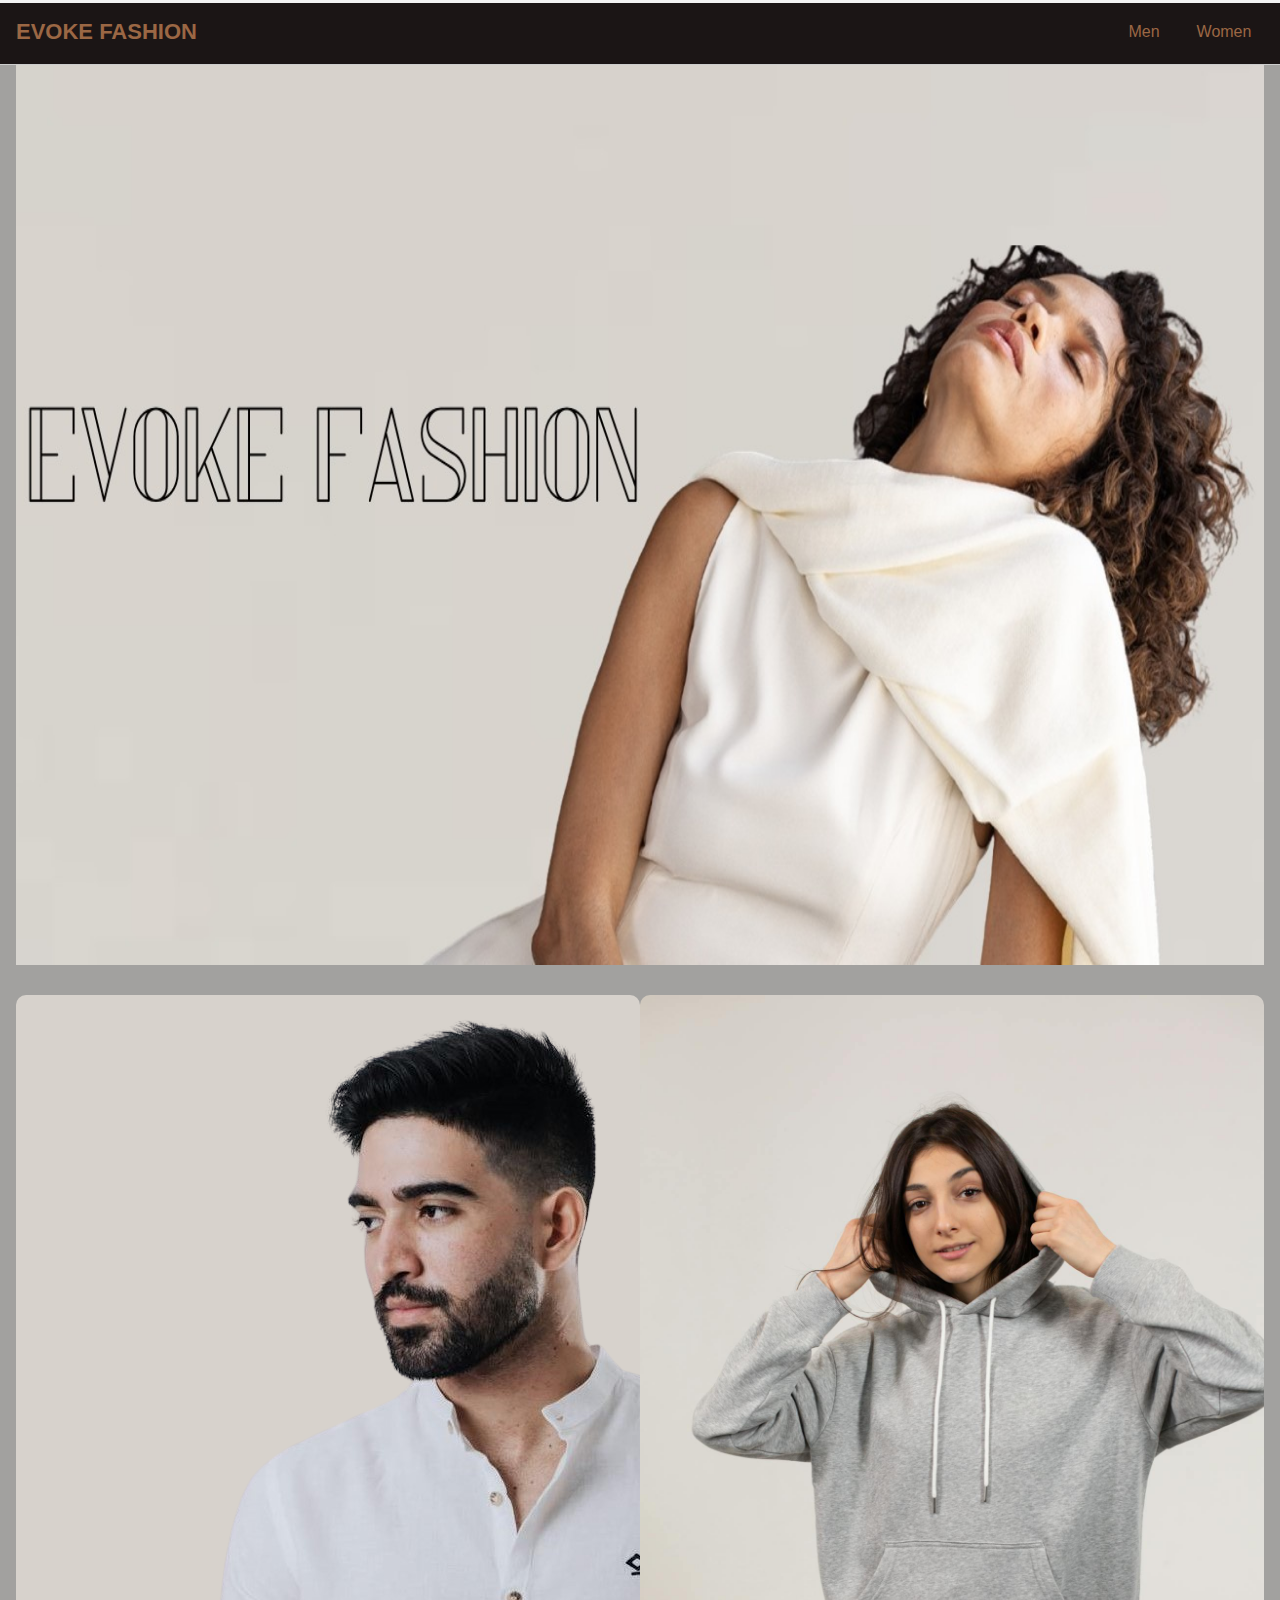
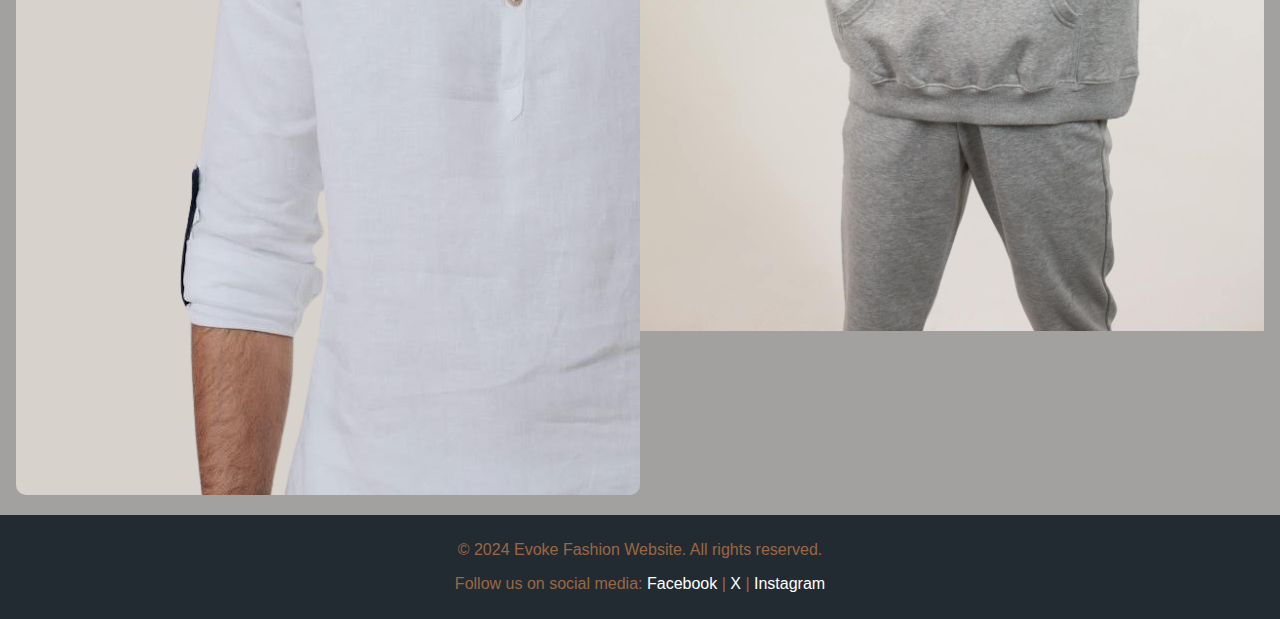
<file: index.html>
<!DOCTYPE html>
<html lang="en">
<head>
    <meta charset="UTF-8">
    <meta http-equiv="X-UA-Compatible" content="IE=edge">
    <meta name="viewport" content="width=device-width, initial-scale=1.0">
    <meta http-equiv="Content-Security-Policy" content="default-src 'self';">
    <meta http-equiv="X-Content-Type-Options" content="nosniff">
    <meta name="referrer" content="no-referrer">
    <meta http-equiv="X-Frame-Options" content="DENY">
    <meta http-equiv="Permissions-Policy" content="geolocation=(), microphone=(), camera=()">
    <meta http-equiv="Strict-Transport-Security" content="max-age=31536000; includeSubDomains">
    <title>EVOKE FASHION</title>
    <link rel="icon" type="image/x-icon" href="images/icon/icon.ico">
    <link href="https://fonts.googleapis.com/icon?family=Material+Icons" rel="stylesheet">
    <link rel="stylesheet" href="styles/style.css">
</head>
<body>
    <header>
        <div>
            <a href="index.html"><h1>EVOKE FASHION</h1></a>
        </div>
        <div class="pc-menu">
            <nav>
                <ul>
                    <li><a class="pc-active" href="men.html">Men</a></li>
                    <li><a class="pc-active" href="women.htm">Women</a></li>                    
                </ul>
            </nav>

        </div>        
    </header>
    <div class="progress-container">
        <div class="progress-bar"></div>
    </div>    
    <main>
            <div class="txt">
                <div class="main-card">
                    <img class="main-image"src="images\back\back4.jpg" alt="image">                
                </div>
            </div>
            <div class="sections">
                <div class="card">
                    <div class="mens-sec">
                        <image class="men-image" src="images/main/menmid2.png" alt="image">
                    </div> 
                    <div class="card-overlay">
                        <a href="men.html"><h2>Visit Men's Store</h2></a>
                        <a href="men.html"><p>Click here....</p></a>
                    </div> 
                </div>   
                <div class="card">      
                    <div class="women-sec">
                        <image class="wmen-image" src="images/main/womenmid2.jpg" alt="image">
                    </div>
                    
                    <div class="card-overlay" onclick="window.location.href='women.htm';">
                        <a href="women.htm"><h2>Visit Women's Store</h2></a>
                        <a href="women.htm"><p>Click here....</p></a>
                    </div> 
                </div>
            </div>
    </main>
    <footer>
        <p>&copy; 2024 Evoke Fashion Website. All rights reserved.</p>
        <p>Follow us on social media: 
            <a href="https://www.facebook.com">Facebook</a> |
            <a href="https://www.twitter.com">X</a> |
            <a href="https://www.instagram.com">Instagram</a>
        </p>
    </footer>
    <script src="scripts/main.js"></script>
</body>
</html>
</file>
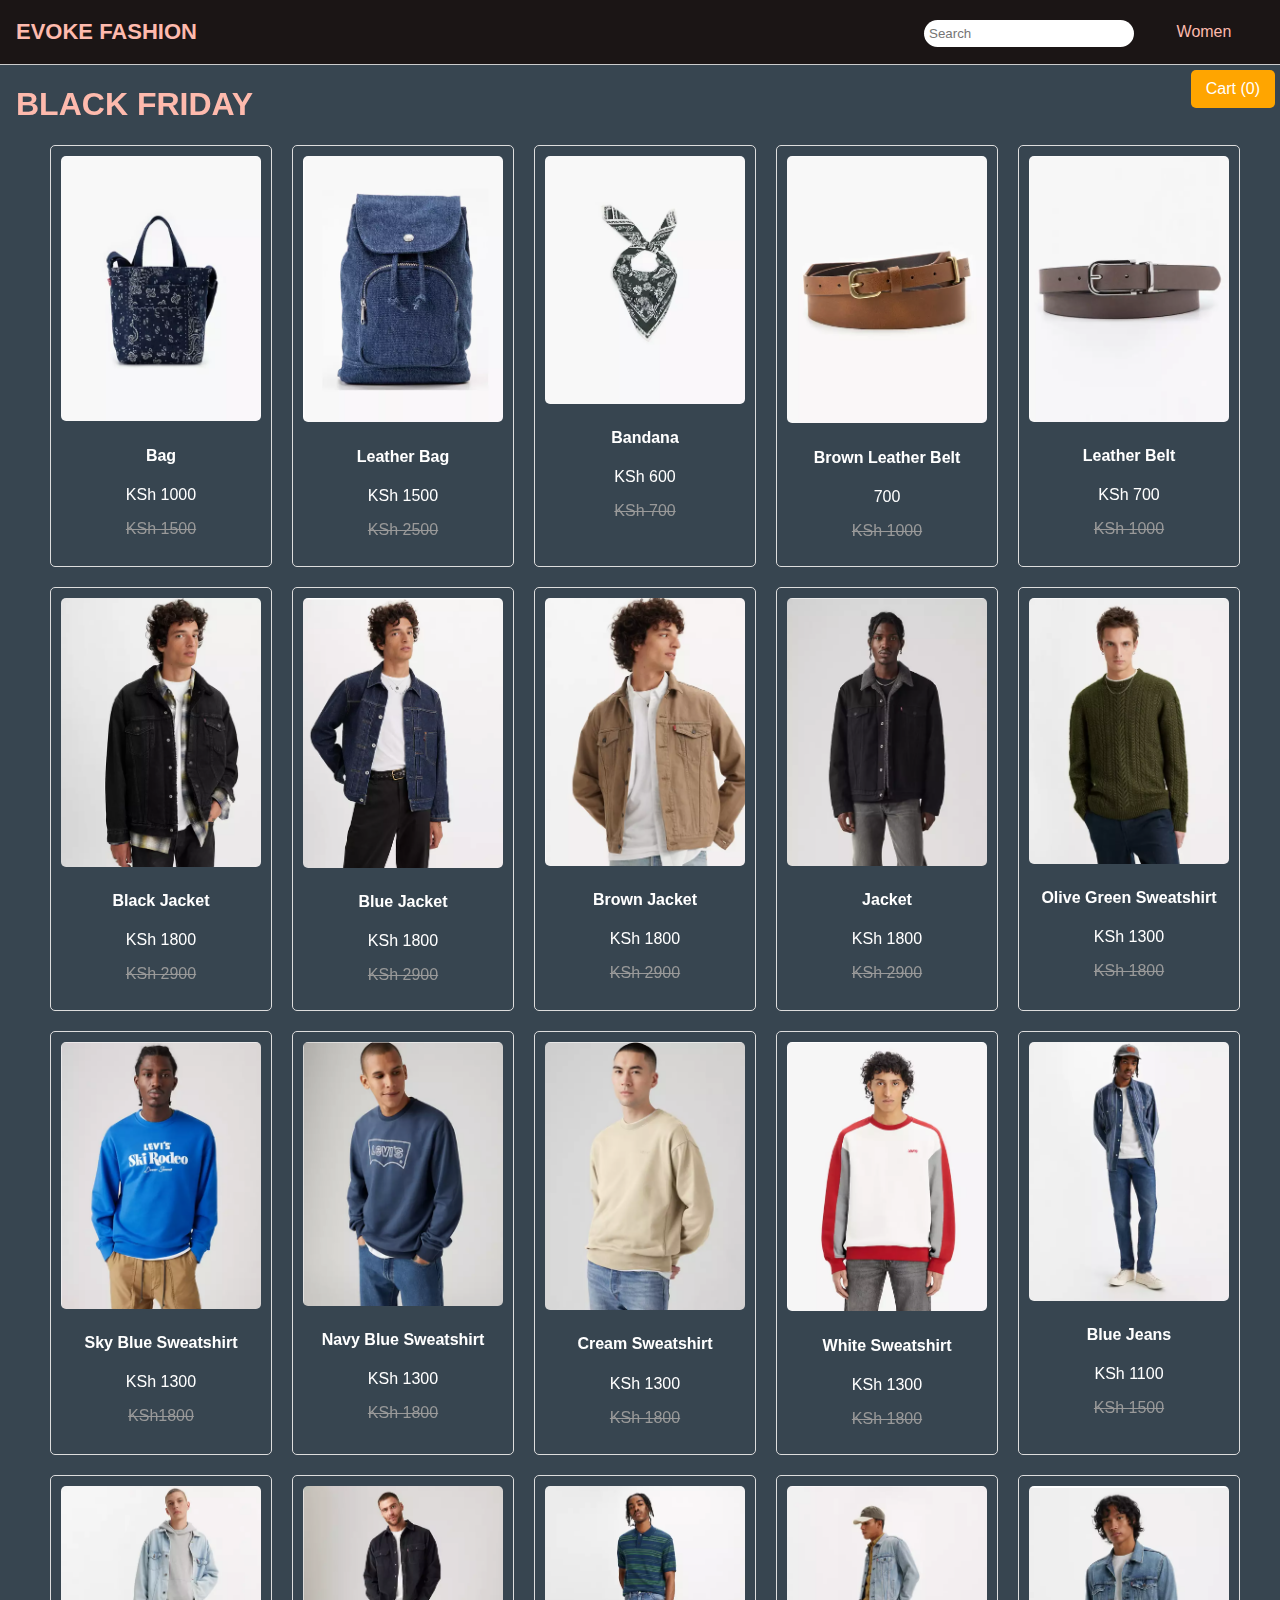
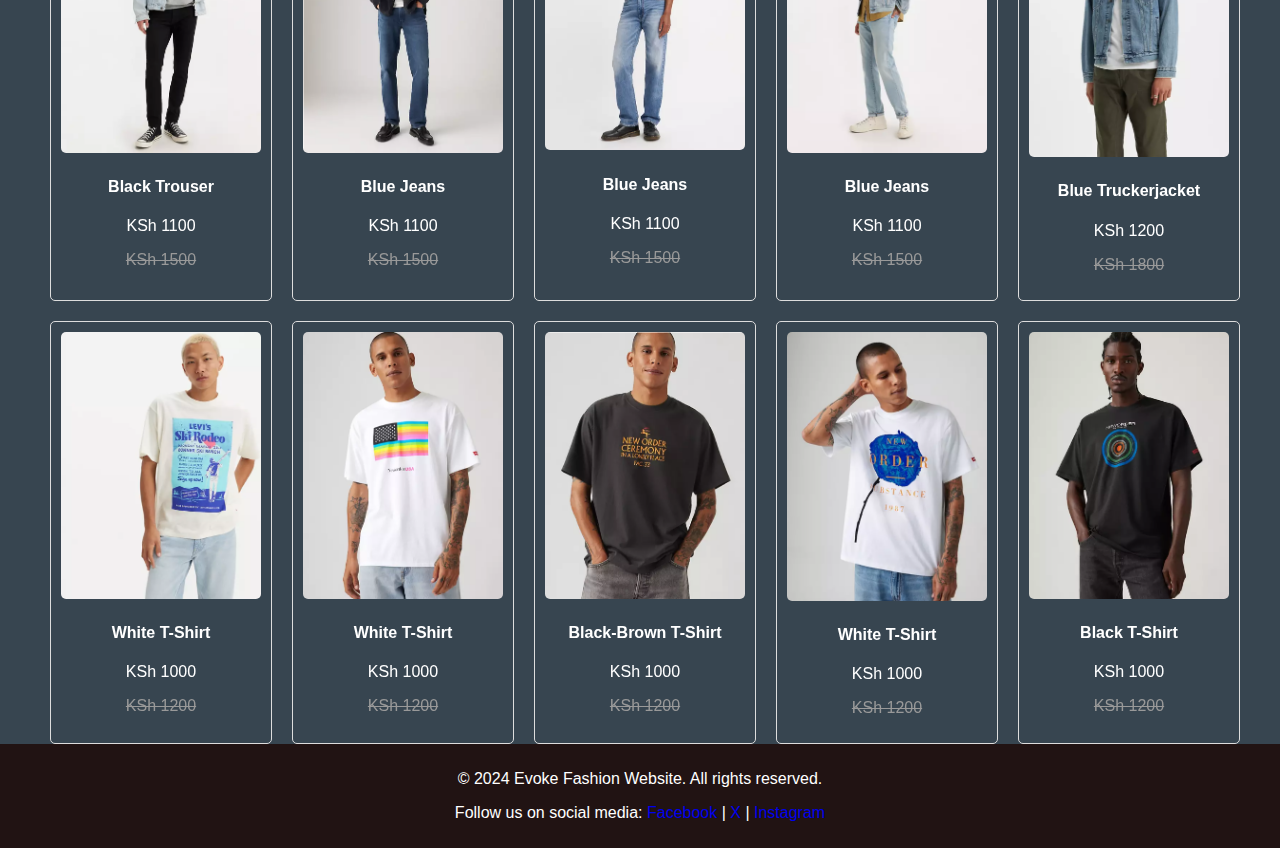
<file: men.html>
<!DOCTYPE html>
<html lang="en">
<head>
    <meta charset="UTF-8">
    <meta http-equiv="X-UA-Compatible" content="IE=edge">
    <meta name="viewport" content="width=device-width, initial-scale=1.0">
    <meta http-equiv="Content-Security-Policy" content="default-src 'self';">
    <meta http-equiv="X-Content-Type-Options" content="nosniff">
    <meta name="referrer" content="no-referrer">
    <meta http-equiv="X-Frame-Options" content="DENY">
    <meta http-equiv="Permissions-Policy" content="geolocation=(), microphone=(), camera=()">
    <meta http-equiv="Strict-Transport-Security" content="max-age=31536000; includeSubDomains">
    <title>EVOKE FASHION</title>
    <link rel="stylesheet" href="https://cdnjs.cloudflare.com/ajax/libs/font-awesome/6.0.0-beta3/css/all.min.css">
    <link rel="icon" type="image/x-icon" href="images/icon/icon.ico">
    <link href="https://fonts.googleapis.com/icon?family=Material+Icons" rel="stylesheet">
    <link rel="stylesheet" href="styles/men.css">
</head>
<body>
    <header>
        <div class="logo" href="index.html">
            <a href="index.html"><h1>EVOKE FASHION</h1></a>
        </div>
        <div class="pc-menu">
            <nav>
                <ul>
                    <li><input type="text" placeholder="Search" id="search-bar"></li>
                    <li><a class="pc-active" href="women.htm">Women</a></li> 
                </ul>
            </nav>
        </div>
    </header> 
    <div class="shopping-cart-container">
       
        <button id="cart-button">Cart (<span id="item-count">0</span>)</button>
        
        <aside id="cart-panel" class="cart-panel">
          <button id="back-button" class="back-button">← BACK</button>
          <h3>Your Shopping Cart</h3>
          <ul id="cart-items"></ul>
          <div id="total-price">Total: KSh 0</div>
          <button id="clear-cart" class="clear-cart-button">CLEAR CART</button>
          <button id="checkout" class="checkout">CHECKOUT</button>
        </aside>
      </div>
      

    <main>
        <h1>BLACK FRIDAY</h1>
        <div class="product-grid" id="product-grid">

                <div class="product-card" data-name="Bag">
                    <img src="images/men/bag/bag.png" alt="bag" class="product-image">
                    <div class="product-info">
                        <h4>Bag</h4>
                        <p>KSh 1000</p>
                        <p class="discount">KSh 1500</p>
                </div>
                    <button class="add-to-cart">ADD TO CART</button>
                </div>

                <div class="product-card" data-name="Bag">
                    <img src="images/men/bag/bag2.png" alt="bag" class="product-image">
                <div class="product-info">
                        <h4>Leather Bag</h4>
                        <p>KSh 1500</p>
                        <p class="discount">KSh 2500</p>
                </div>
                    <button class="add-to-cart">ADD TO CART</button>
                </div>

                 <div class="product-card" data-name="bandana">
                    <img src="images/men/bandana/bandana.png" alt="bandana" class="product-image">
                <div class="product-info">
                        <h4>Bandana</h4>
                        <p>KSh 600</p>
                        <p class="discount">KSh 700</p>
                </div>
                    <button class="add-to-cart">ADD TO CART</button>
                </div>

                <div class="product-card" data-name="belt">
                    <img src="images/men/belt/belt.png" alt="belt" class="product-image">
                <div class="product-info">
                        <h4>Brown Leather Belt</h4>
                        <p>700</p>
                        <p class="discount">KSh 1000</p>
                </div>
                        <button class="add-to-cart">ADD TO CART</button>
                </div>
    
                <div class="product-card" data-name="belt">
                    <img src="images/men/belt/belt1.png" alt="belt" class="product-image">
                <div class="product-info">
                        <h4>Leather Belt</h4>
                        <p>KSh 700</p>
                        <p class="discount">KSh 1000</p>
                </div>
                        <button class="add-to-cart">ADD TO CART</button>
                </div>
    
                <div class="product-card" data-name="jacket">
                     <img src="images/men/jacket/jacket.png" alt="jacket" class="product-image">
                <div class="product-info">
                        <h4>Black Jacket</h4>
                        <p>KSh 1800</p>
                        <p class="discount">KSh 2900</p>
                </div>
                        <button class="add-to-cart">ADD TO CART</button>
                </div>

                <div class="product-card" data-name="jacket">
                    <img src="images/men/jacket/jacket1.png" alt="jacket" class="product-image">
                <div class="product-info">
                        <h4>Blue Jacket</h4>
                        <p>KSh 1800</p>
                        <p class="discount">KSh 2900</p>
                </div>
                        <button class="add-to-cart">ADD TO CART</button>
                </div>
        
                <div class="product-card" data-name="jacket">
                    <img src="images/men/jacket/jacket2.png" alt="jacket" class="product-image">
                <div class="product-info">
                        <h4>Brown Jacket</h4>
                        <p>KSh 1800</p>
                        <p class="discount">KSh 2900</p>
                </div>
                        <button class="add-to-cart">ADD TO CART</button>
                </div>
        
                <div class="product-card" data-name="jacket">
                    <img src="images/men/jacket/jacket3.png" alt="jacket" class="product-image">
                <div class="product-info">
                        <h4>Jacket</h4>
                        <p>KSh 1800</p>
                        <p class="discount">KSh 2900</p>
                </div>
                        <button class="add-to-cart">ADD TO CART</button>
                </div>

                <div class="product-card" data-name="sweatshirt">
                    <img src="images/men/sweatshirt/sweatshirt.png" alt="sweatshirt" class="product-image">
                 <div class="product-info">
                        <h4>Olive Green Sweatshirt</h4>
                        <p>KSh 1300</p>
                        <p class="discount">KSh 1800</p>
                </div>
                        <button class="add-to-cart">ADD TO CART</button>
                </div>
            
                <div class="product-card" data-name="sweatshirt">
                    <img src="images/men/sweatshirt/sweatshirt1.png" alt="sweatshirt" class="product-image">
                <div class="product-info">
                        <h4>Sky Blue Sweatshirt</h4>
                        <p>KSh 1300</p>
                        <p class="discount">KSh1800</p>
                </div>
                        <button class="add-to-cart">ADD TO CART</button>
                </div>
            
                <div class="product-card" data-name="sweatshirt">
                    <img src="images/men/sweatshirt/sweatshirt2.png" alt="sweatshirt" class="product-image">
                <div class="product-info">
                        <h4>Navy Blue Sweatshirt</h4>
                        <p>KSh 1300</p>
                        <p class="discount">KSh 1800</p>
                </div>
                        <button class="add-to-cart">ADD TO CART</button>
                </div>

                <div class="product-card" data-name="sweatshirt">
                    <img src="images/men/sweatshirt/sweatshirt3.png" alt="sweatshirt" class="product-image">
                <div class="product-info">
                        <h4>Cream Sweatshirt</h4>
                        <p>KSh 1300</p>
                        <p class="discount">KSh 1800</p>
                </div>
                        <button class="add-to-cart">ADD TO CART</button>
                </div>
                
                <div class="product-card" data-name="sweatshirt">
                    <img src="images/men/sweatshirt/sweatshirt4.png" alt="sweatshirt" class="product-image">
                <div class="product-info">
                        <h4>White Sweatshirt</h4>
                        <p>KSh 1300</p>
                        <p class="discount">KSh 1800</p>
                </div>
                        <button class="add-to-cart">ADD TO CART</button>
                </div>
                

                <div class="product-card" data-name="trouser">
                    <img src="images/men/trouser/trouser.png" alt="trouser" class="product-image">
                <div class="product-info">
                        <h4>Blue Jeans</h4>
                        <p>KSh 1100</p>
                        <p class="discount">KSh 1500</p>
                </div>
                        <button class="add-to-cart">ADD TO CART</button>
                </div>
                    
                <div class="product-card" data-name="trouser">
                    <img src="images/men/trouser/trouser1.png" alt="trouser" class="product-image">
                <div class="product-info">
                        <h4>Black Trouser</h4>
                        <p>KSh 1100</p>
                        <p class="discount">KSh 1500</p>
                </div>
                        <button class="add-to-cart">ADD TO CART</button>
                </div>
                    
                <div class="product-card" data-name="trouser">
                    <img src="images/men/trouser/trouser2.png" alt="trouser" class="product-image">
                <div class="product-info">
                        <h4>Blue Jeans</h4>
                        <p>KSh 1100</p>
                        <p class="discount">KSh 1500</p>
                </div>
                        <button class="add-to-cart">ADD TO CART</button>
                </div>

                <div class="product-card" data-name="trouser">
                    <img src="images/men/trouser/trouser3.png" alt="trouser" class="product-image">
                <div class="product-info">
                        <h4>Blue Jeans</h4>
                        <p>KSh 1100</p>
                        <p class="discount">KSh 1500</p>
                </div>
                        <button class="add-to-cart">ADD TO CART</button>
                </div>
                        
                <div class="product-card" data-name="trouser">
                    <img src="images/men/trouser/trouser4.png" alt="trouser" class="product-image">
                <div class="product-info">
                        <h4>Blue Jeans</h4>
                        <p>KSh 1100</p>
                        <p class="discount">KSh 1500</p>
                </div>
                        <button class="add-to-cart">ADD TO CART</button>
                </div>
                        
                <div class="product-card" data-name="truckerjacket">
                    <img src="images/men/truckerjacket/truckerjacket.png" alt="truckerjacket" class="product-image">
                <div class="product-info">
                        <h4>Blue Truckerjacket</h4>
                        <p>KSh 1200</p>
                        <p class="discount">KSh 1800</p>
                </div>
                        <button class="add-to-cart">ADD TO CART</button>
                </div>

                <div class="product-card" data-name="tshirt">
                    <img src="images/men/tshirt/tshirt.png" alt="tshirt" class="product-image">
                <div class="product-info">
                        <h4>White T-Shirt</h4>
                        <p>KSh 1000</p>
                        <p class="discount">KSh 1200</p>
                </div>
                        <button class="add-to-cart">ADD TO CART</button>
                </div>
                            
                <div class="product-card" data-name="tshirt">
                    <img src="images/men/tshirt/tshirt1.png" alt="tshirt" class="product-image">
                <div class="product-info">
                        <h4>White T-Shirt</h4>
                        <p>KSh 1000</p>
                        <p class="discount">KSh 1200</p>
                </div>
                        <button class="add-to-cart">ADD TO CART</button>
                </div>
                            
                <div class="product-card" data-name="tshirt">
                    <img src="images/men/tshirt/tshirt2.png" alt="tshirt" class="product-image">
                <div class="product-info">
                        <h4>Black-Brown T-Shirt</h4>
                        <p>KSh 1000</p>
                        <p class="discount">KSh 1200</p>
                </div>
                        <button class="add-to-cart">ADD TO CART</button>
                </div>

                <div class="product-card" data-name="tshirt">
                    <img src="images/men/tshirt/tshirt3.png" alt="tshirt" class="product-image">
                <div class="product-info">
                        <h4>White T-Shirt</h4>
                        <p>KSh 1000</p>
                        <p class="discount">KSh 1200</p>
                </div>
                        <button class="add-to-cart">ADD TO CART</button>
                </div>
                                
                <div class="product-card" data-name="tshirt">
                    <img src="images/men/tshirt/tshirt4.png" alt="tshirt" class="product-image">
                <div class="product-info">
                        <h4>Black T-Shirt</h4>
                        <p>KSh 1000</p>
                        <p class="discount">KSh 1200</p>
                </div>
                        <button class="add-to-cart">ADD TO CART</button>
                </div>
        </div>
    </main>
    <footer>
        <p>&copy; 2024 Evoke Fashion Website. All rights reserved.</p>
        <p>Follow us on social media: 
            <a href="https://www.facebook.com">Facebook</a> |
            <a href="https://www.twitter.com">X</a> |
            <a href="https://www.instagram.com">Instagram</a>
        </p>
    </footer>
    <script src="scripts/men.js"></script>
</body>
</html>
</file>
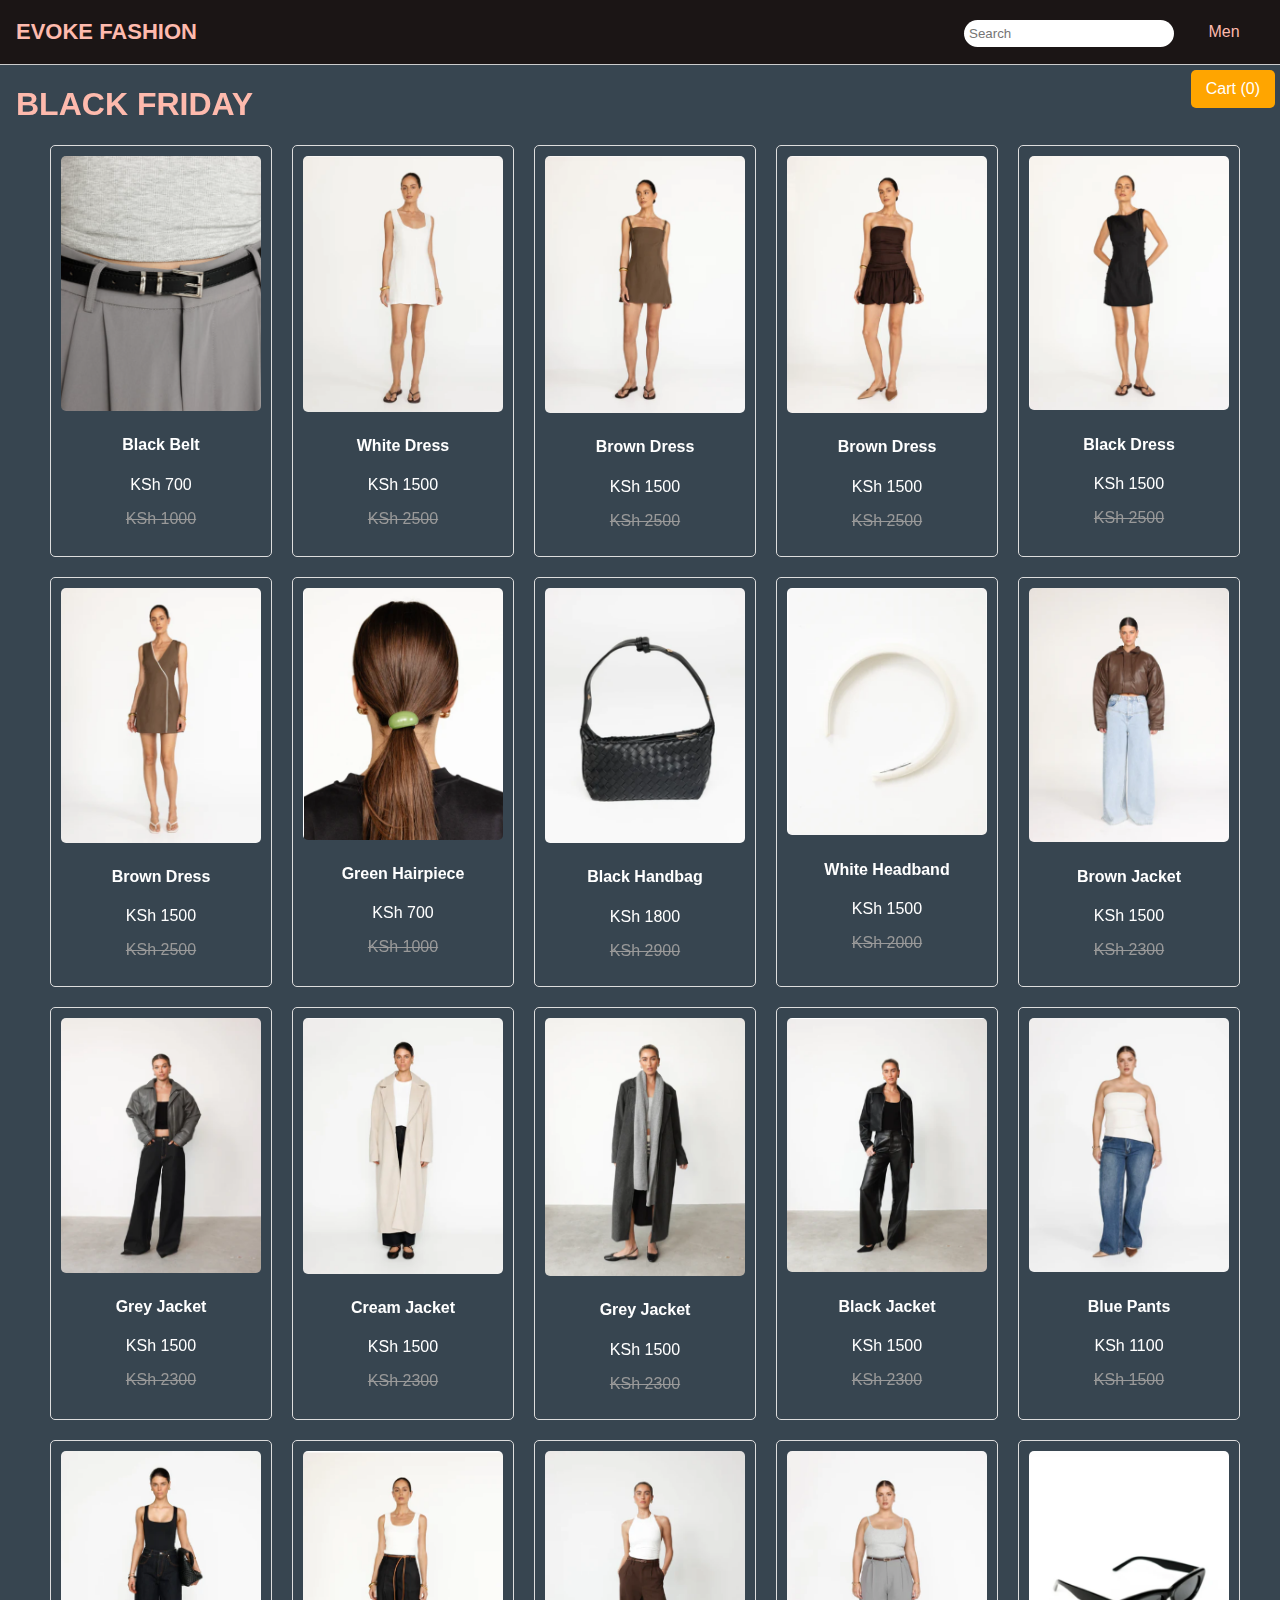
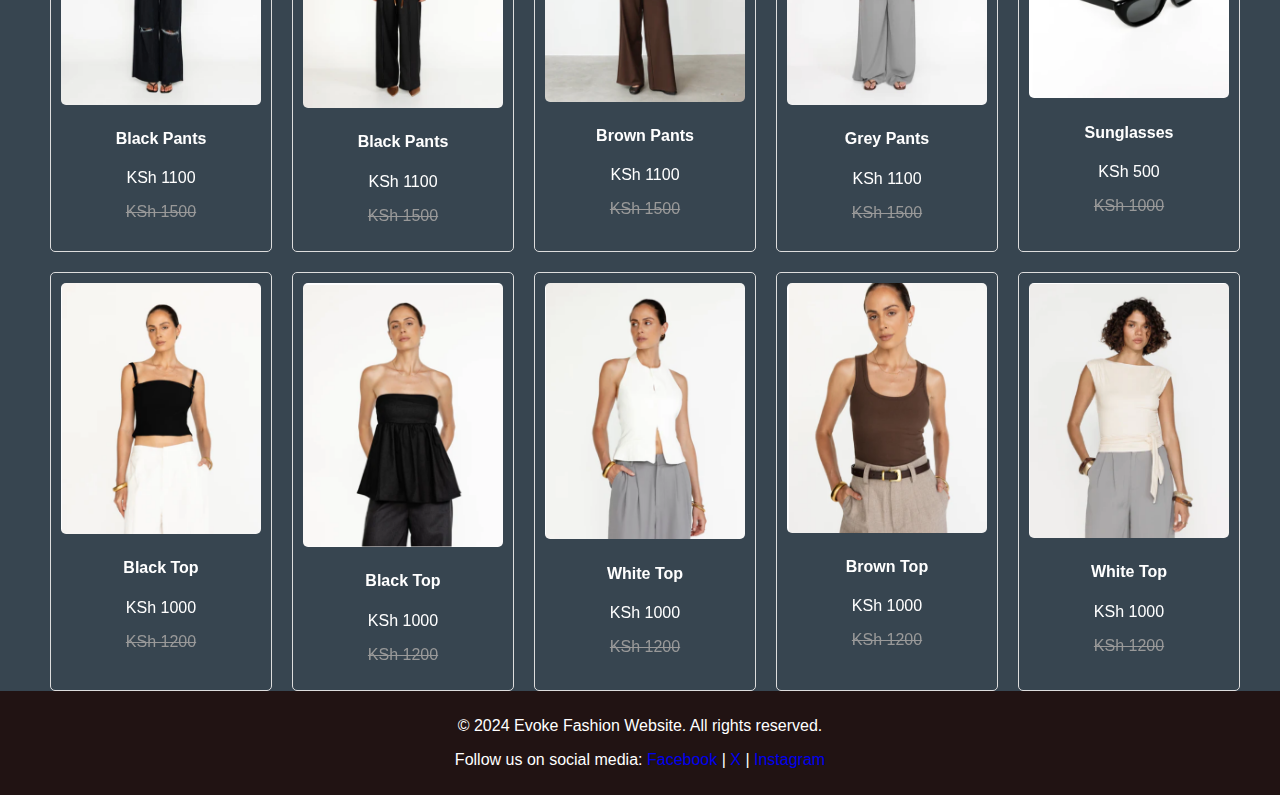
<file: women.htm>
<!DOCTYPE html>
<html lang="en">
<head>
    <meta charset="UTF-8">
    <meta http-equiv="X-UA-Compatible" content="IE=edge">
    <meta name="viewport" content="width=device-width, initial-scale=1.0">
    <meta http-equiv="Content-Security-Policy" content="default-src 'self';">
    <meta http-equiv="X-Content-Type-Options" content="nosniff">
    <meta name="referrer" content="no-referrer">
    <meta http-equiv="X-Frame-Options" content="DENY">
    <meta http-equiv="Permissions-Policy" content="geolocation=(), microphone=(), camera=()">
    <meta http-equiv="Strict-Transport-Security" content="max-age=31536000; includeSubDomains">
    <title>EVOKE FASHION</title>
    <link rel="icon" type="image/x-icon" href="images/icon/icon.ico">
    <link href="https://fonts.googleapis.com/icon?family=Material+Icons" rel="stylesheet">
    <link rel="stylesheet" href="styles/women.css">
</head>
<body>
    <header>
        <div class="logo" href="index.html">
            <a href="index.html"><h1>EVOKE FASHION</h1></a>
        </div>
        <div class="pc-menu">
            <nav>
                <ul>
                    <li><input type="text" placeholder="Search" id="search-bar"></li>
                    <li><a class="pc-active" href="men.html">Men</a></li> 
                </ul>
            </nav>
        </div>
    </header> 
    <div class="shopping-cart-container">
       
        <button id="cart-button">Cart (<span id="item-count">0</span>)</button>
        
        <aside id="cart-panel" class="cart-panel">
          <button id="back-button" class="back-button">← BACK</button>
          <h3>Your Shopping Cart</h3>
          <ul id="cart-items"></ul>
          <div id="total-price">Total: KSh 0</div>
          <button id="clear-cart" class="clear-cart-button">CLEAR CART</button>
        </aside>
      </div>
      

    <main>
        <h1>BLACK FRIDAY</h1>
        <div class="product-grid" id="product-grid">

                <div class="product-card" data-name="belt">
                    <img src="images/women/belt/belt.png" alt="belt" class="product-image">
                    <div class="product-info">
                        <h4>Black Belt</h4>
                        <p>KSh 700</p>
                        <p class="discount">KSh 1000</p>
                </div>
                    <button class="add-to-cart">ADD TO CART</button>
                </div>

                <div class="product-card" data-name="dress">
                    <img src="images/women/dress/dress1.png" alt="dress" class="product-image">
                <div class="product-info">
                        <h4>White Dress</h4>
                        <p>KSh 1500</p>
                        <p class="discount">KSh 2500</p>
                </div>
                    <button class="add-to-cart">ADD TO CART</button>
                </div>

                <div class="product-card" data-name="dress">
                    <img src="images/women/dress/dress2.png" alt="dress" class="product-image">
                <div class="product-info">
                        <h4>Brown Dress</h4>
                        <p>KSh 1500</p>
                        <p class="discount">KSh 2500</p>
                </div>
                    <button class="add-to-cart">ADD TO CART</button>
                </div>

                <div class="product-card" data-name="dress">
                    <img src="images/women/dress/dress3.png" alt="dress" class="product-image">
                <div class="product-info">
                        <h4>Brown Dress</h4>
                        <p>KSh 1500</p>
                        <p class="discount">KSh 2500</p>
                </div>
                    <button class="add-to-cart">ADD TO CART</button>
                </div>
    
                <div class="product-card" data-name="dress">
                    <img src="images/women/dress/dress4.png" alt="dress" class="product-image">
                <div class="product-info">
                        <h4>Black Dress</h4>
                        <p>KSh 1500</p>
                        <p class="discount">KSh 2500</p>
                </div>
                    <button class="add-to-cart">ADD TO CART</button>
                </div>
    
                <div class="product-card" data-name="dress">
                    <img src="images/women/dress/dress5.png" alt="dress" class="product-image">
                <div class="product-info">
                        <h4>Brown Dress</h4>
                        <p>KSh 1500</p>
                        <p class="discount">KSh 2500</p>
                </div>
                    <button class="add-to-cart">ADD TO CART</button>
                </div>

                <div class="product-card" data-name="hairpiece">
                    <img src="images/women/hairpiece/hairpiece.png" alt="hairpiece" class="product-image">
                <div class="product-info">
                        <h4>Green Hairpiece</h4>
                        <p>KSh 700</p>
                        <p class="discount">KSh 1000</p>
                </div>
                        <button class="add-to-cart">ADD TO CART</button>
                </div>
        
                <div class="product-card" data-name="handbag">
                    <img src="images/women/handbag/handbag.png" alt="handbag" class="product-image">
                <div class="product-info">
                        <h4>Black Handbag</h4>
                        <p>KSh 1800</p>
                        <p class="discount">KSh 2900</p>
                </div>
                        <button class="add-to-cart">ADD TO CART</button>
                </div>
        
                <div class="product-card" data-name="headband">
                    <img src="images/women/headband/headband.png" alt="headband" class="product-image">
                <div class="product-info">
                        <h4>White Headband</h4>
                        <p>KSh 1500</p>
                        <p class="discount">KSh 2000</p>
                </div>
                        <button class="add-to-cart">ADD TO CART</button>
                </div>

                <div class="product-card" data-name="jacket">
                    <img src="images/women/jacket/jacket1.png" alt="jacket" class="product-image">
                 <div class="product-info">
                        <h4>Brown Jacket</h4>
                        <p>KSh 1500</p>
                        <p class="discount">KSh 2300</p>
                </div>
                        <button class="add-to-cart">ADD TO CART</button>
                </div>
            
                <div class="product-card" data-name="jacket">
                    <img src="images/women/jacket/jacket2.png" alt="jacket" class="product-image">
                 <div class="product-info">
                        <h4>Grey Jacket</h4>
                        <p>KSh 1500</p>
                        <p class="discount">KSh 2300</p>
                </div>
                        <button class="add-to-cart">ADD TO CART</button>
                </div>
            
                <div class="product-card" data-name="jacket">
                    <img src="images/women/jacket/jacket3.png" alt="jacket" class="product-image">
                 <div class="product-info">
                        <h4>Cream Jacket</h4>
                        <p>KSh 1500</p>
                        <p class="discount">KSh 2300</p>
                </div>
                        <button class="add-to-cart">ADD TO CART</button>
                </div>

                <div class="product-card" data-name="jacket">
                    <img src="images/women/jacket/jacket4.png" alt="jacket" class="product-image">
                 <div class="product-info">
                        <h4>Grey Jacket</h4>
                        <p>KSh 1500</p>
                        <p class="discount">KSh 2300</p>
                </div>
                        <button class="add-to-cart">ADD TO CART</button>
                </div>
                
                <div class="product-card" data-name="jacket">
                    <img src="images/women/jacket/jacket5.png" alt="jacket" class="product-image">
                 <div class="product-info">
                        <h4>Black Jacket</h4>
                        <p>KSh 1500</p>
                        <p class="discount">KSh 2300</p>
                </div>
                        <button class="add-to-cart">ADD TO CART</button>
                </div>
                

                <div class="product-card" data-name="pants">
                    <img src="images/women/pants/pants1.png" alt="pants" class="product-image">
                <div class="product-info">
                        <h4>Blue Pants</h4>
                        <p>KSh 1100</p>
                        <p class="discount">KSh 1500</p>
                </div>
                        <button class="add-to-cart">ADD TO CART</button>
                </div>
                    
                <div class="product-card" data-name="pants">
                    <img src="images/women/pants/pants2.png" alt="pants" class="product-image">
                <div class="product-info">
                        <h4>Black Pants</h4>
                        <p>KSh 1100</p>
                        <p class="discount">KSh 1500</p>
                </div>
                        <button class="add-to-cart">ADD TO CART</button>
                </div>
                    
                <div class="product-card" data-name="pants">
                    <img src="images/women/pants/pants3.png" alt="pants" class="product-image">
                <div class="product-info">
                        <h4>Black Pants</h4>
                        <p>KSh 1100</p>
                        <p class="discount">KSh 1500</p>
                </div>
                        <button class="add-to-cart">ADD TO CART</button>
                </div>

                <div class="product-card" data-name="pants">
                    <img src="images/women/pants/pants4.png" alt="pants" class="product-image">
                <div class="product-info">
                        <h4>Brown Pants</h4>
                        <p>KSh 1100</p>
                        <p class="discount">KSh 1500</p>
                </div>
                        <button class="add-to-cart">ADD TO CART</button>
                </div>
                        
                <div class="product-card" data-name="pants">
                    <img src="images/women/pants/pants5.png" alt="pants" class="product-image">
                <div class="product-info">
                        <h4>Grey Pants</h4>
                        <p>KSh 1100</p>
                        <p class="discount">KSh 1500</p>
                </div>
                        <button class="add-to-cart">ADD TO CART</button>
                </div>
                        
                <div class="product-card" data-name="sunglasses">
                    <img src="images/women/sunglasses/sunglasses.png" alt="sunglasses" class="product-image">
                <div class="product-info">
                        <h4>Sunglasses</h4>
                        <p>KSh 500</p>
                        <p class="discount">KSh 1000</p>
                </div>
                        <button class="add-to-cart">ADD TO CART</button>
                </div>

                <div class="product-card" data-name="top">
                    <img src="images/women/top/top1.png" alt="top" class="product-image">
                <div class="product-info">
                        <h4>Black Top</h4>
                        <p>KSh 1000</p>
                        <p class="discount">KSh 1200</p>
                </div>
                        <button class="add-to-cart">ADD TO CART</button>
                </div>
                            
                <div class="product-card" data-name="top">
                    <img src="images/women/top/top2.png" alt="top" class="product-image">
                <div class="product-info">
                        <h4>Black Top</h4>
                        <p>KSh 1000</p>
                        <p class="discount">KSh 1200</p>
                </div>
                        <button class="add-to-cart">ADD TO CART</button>
                </div>
                            
                <div class="product-card" data-name="top">
                    <img src="images/women/top/top3.png" alt="top" class="product-image">
                <div class="product-info">
                        <h4>White Top</h4>
                        <p>KSh 1000</p>
                        <p class="discount">KSh 1200</p>
                </div>
                        <button class="add-to-cart">ADD TO CART</button>
                </div>

                <div class="product-card" data-name="top">
                    <img src="images/women/top/top4.png" alt="top" class="product-image">
                <div class="product-info">
                        <h4>Brown Top</h4>
                        <p>KSh 1000</p>
                        <p class="discount">KSh 1200</p>
                </div>
                        <button class="add-to-cart">ADD TO CART</button>
                </div>
                                
                <div class="product-card" data-name="top">
                    <img src="images/women/top/top5.png" alt="top" class="product-image">
                <div class="product-info">
                        <h4>White Top</h4>
                        <p>KSh 1000</p>
                        <p class="discount">KSh 1200</p>
                </div>
                        <button class="add-to-cart">ADD TO CART</button>
                </div>
        </div>
    </main>
    <footer>
        <p>&copy; 2024 Evoke Fashion Website. All rights reserved.</p>
        <p>Follow us on social media: 
            <a href="https://www.facebook.com">Facebook</a> |
            <a href="https://www.twitter.com">X</a> |
            <a href="https://www.instagram.com">Instagram</a>
        </p>
    </footer>
    <script src="scripts/women.js"></script>
</body>
</html>
</file>
<file: styles/style.css>
body {
    margin: 0;
    font-family: Verdana, sans-serif;
    background-color: rgb(162, 161, 159);
    color:rgb(155, 103, 68);
}
a{
    text-decoration: none;
}
.main-card {
    width: 100%;
    height: 100vh;
    margin-left: 0px;
    margin-right: 0;
    margin-bottom:30px;
}
.main-image {
    width: 100%;
    height: 100vh;
    margin-bottom:30px;

}

header {
    display: flex;
    padding: 0 16px;
    background-color:rgb(27, 21, 21);
    color:rgb(155, 103, 68);
    height: 64px;
    align-items: center;
    justify-content: space-between;
    position:sticky;
    position: relative;
    top: 0;
    left: 0;
    right: 0;
    z-index: 99;
    border-bottom: 1px solid #ccc;
    
}

.pc-active:hover{
    transition: 0.8s ease-in-out;
    background-color: aqua;
    color:yellowgreen;
    border-radius: 25%;
    transform: rotate(-2deg);
}
h1{
    color:rgb(155, 103, 68);
}
.progress-container {
    position: fixed; 
    top: 0; 
    left: 0;
    width: 100%; 
    height: 3px; 
    background-color: #f3f3f3; 
    z-index: 9999;
  }

.progress-bar {
  width: 0;
  height: 100%; 
  background-color: #4caf50;
  transition: width 0.25s ease-out; 
}

.search-bar{
    margin-top: 20px;
    margin-right:10px;
    height:17px;
    width: 200px;
    border-radius: 15px;
    border: none;
    padding: 5px;
    outline: none;
}
.search-bar:hover{
    transition: 0.8s ease-in-out;

}
.pc-active{
    color:rgb(155, 103, 68);
}

header h1 {
    margin: 0;
    font-size: 22px;
    line-height: 64px;
    position:relative;
    
}
h1:hover{
    transition: 1s ease-in-out;
    transform: rotate(-2deg);
    color:yellowgreen;
}



main {
    padding: 0 16px;
}

.overlay {
    position: fixed;
    top: 0;
    left: 0;
    width: 100%;
    height: 100%;
    background: rgba(0, 0, 0, 0.8);
    display: none;
    align-items: center;
    justify-content: center;
    z-index: 1000;
    transition: opacity .6s;
}

.overlay.show {
    opacity: 0.5;
    pointer-events: auto;
    background-color: black;
    color:white;
}

.overlay #close {
    position: absolute;
    top: 16px;
    right: 16px;
    font-size: 32px;
    cursor: pointer;
}

.overlay ul {
   list-style-type: none;
   margin: 0;
   padding: 0; 
}

.overlay li {
    margin-top: 24px;
    opacity: 0;
    transform: translateY(16px);
    transition: opacity .3s, transform .3s;
}

.overlay a:hover{
    background: #f2f2f2;
}

.overlay.show li {
    opacity: 1;
    transform: none;
}

.overlay.show li:nth-child(1) {
    transition-delay: .1s;
}

.overlay.show li:nth-child(2) {
    transition-delay: .2s;
}

.overlay.show li:nth-child(3) {
    transition-delay: .3s;
}

.pc-menu {
    display: none;
}
.gallery{
    display: grid;
    grid-template-columns: repeat(4, 1fr);
    gap: 10px 10px;
    margin-right:300px;
    background-color: transparent;    
    max-width: 1200px;
    margin: 0 auto; 
    padding: 20px; 


}

.card {
    position: relative;
    width: 1100px; 
    height:1100px;
    overflow: hidden;
    border-radius: 10px;
    gap:10px;
   
}


.card-image {
    object-fit: cover;
    transition: transform 0.5s ease;
    transform-origin: center center;
    z-index: 0;
}


.card-overlay {
    position: absolute;
    top: 0;
    left: 0;
    width: 1100px; 
    height:1100px;
    background: rgba(0, 0, 0, 0.7); 
    color: #fff;
    display: flex;
    flex-direction: column;
    justify-content: center;
    align-items: center;
    text-align: center;
    opacity: 0;
    transition: opacity 0.5s ease;
    padding: 20px;
    box-sizing: border-box;
    border-radius: 10px;
    z-index: 1;
}


.card-overlay h2 {
    font-size: 24px;
    margin: 0;
    font-weight: bold;
    margin-left:50px;
}


.card-overlay p {
    font-size: 16px;
    margin-top: 10px;
    margin-left:50px;
}


.card:hover .card-imge {
    transform: scale(1.1);
}

.card:hover .card-overlay {
    opacity: 1;
    z-index: 2;
}

.content{
    width:80%;
    position: absolute;
    top:50%;
    left:50%;
    transform: translate(-50%,-50%);
    text-align: center;
}

.image{
    cursor:pointer;
    background-color: rgba(0, 0, 0, 0.3);
    color: white;
    display: flex;
    overflow: hidden;
    width:300px;
    height:500px;
    text-align: center;
    color: beige;
    transition: transform 0.3s ease, box-shadow 0.3s ease;
    border-radius: inherit;
    transition: transform 0.3s ease;
}

.image:hover{
    transform: scale(1.05);
    box-shadow: 0 8px 16px rgba(0, 0, 0, 0.4);
    box-shadow: 0 8px 16px rgba(165, 241, 23, 0.6);

}
.close-button {
    position: absolute;
    top: 20px;
    right: 20px;
    background-color: transparent;
    border: none;
    font-size: 24px;
    color: white;
    cursor: pointer;
}
.image:hover {
    transform: scale(1.1);
    
}
a{
    text-decoration: none;
    color:white;
}
h3{
    margin-left: 100px;
    margin-bottom:5px;
}
.shp-now{
    position: absolute;
    top: 360px;
    left: 260px;
    background-color: rgb(191, 133, 97);
    border: none;
    font-size: 24px;
    color: black;
    cursor: pointer;   
}
@keyframes fadeIn {
    from {
        opacity: 0;
        transform: translateY(20px);
    }
    to {
        opacity: 1;
        transform: translateY(0);
    }
}

header {
    animation: fadeIn 1s ease-out forwards;
}

main {
    opacity: 0;
    animation: fadeIn 1.5s ease-out forwards;
    animation-delay: 0.5s;
}

footer {
    opacity: 0;
    animation: fadeIn 1.5s ease-out forwards;
    animation-delay: 1s;
}

.gallery .image {
    opacity: 0;
    animation: fadeIn 1s ease-out forwards;
}


.gallery .image:nth-child(1) { animation-delay: 0.3s; }
.gallery .image:nth-child(2) { animation-delay: 0.6s; }
.gallery .image:nth-child(3) { animation-delay: 0.9s; }
.gallery .image:nth-child(4) { animation-delay: 1.2s; }
.gallery .image:nth-child(5) { animation-delay: 1.5s; }
.gallery .image:nth-child(6) { animation-delay: 1.8s; }
.gallery .image:nth-child(7) { animation-delay: 2.0s; }
.gallery .image:nth-child(8) { animation-delay: 2.2s; }

.sections {
    display: flex;
    justify-content: space-between;
    align-items: flex-start;
    margin-top: 0px; 
    padding-top: 0; 
    margin-bottom: 20px;    
}

.women-sec img {
    max-width: 100%;
    height: 100%;
}
.men-img{
    width:1001px;
    height:1077px;
}

.men-sec {
    flex: 1;
    display: flex;
    justify-content: center;
    margin-right: 50px;
   
}

.women-sec {
    flex: 1;
    display: flex;
    justify-content: flex-end;
    margin-left: 0px; 
}




.middle-men, .middle-women {
    margin: 10px 0; 
}

.middle img {
    max-width: 100%;
    height: auto;
}
.middle-men{
    margin-top: 100px;
}
.middle-women{
    margin-top: 50px;
}

.men-image:hover, .wmen-image:hover {
    transform: scale(1.1);
    box-shadow: 0 8px 16px rgba(0, 0, 0, 0.4);
    box-shadow: 0 8px 16px rgba(165, 241, 23, 0.6);
}
footer{
    background-color: rgb(34, 43, 50);
    text-align: center;
    padding: 10px;
}
@media (min-width: 600px) {
    .pc-menu{
        display: block;
        margin-left: auto;
    }

    .pc-menu ul {
        list-style-type: none;
        margin: 0;
        padding: 0;
        display: flex;
    }

    .pc-menu a {
        display: block;
        width: 80px;
        line-height: 64px;
        text-align: center;
    }

    .pc-menu a:hover {
        background: #f2f2f2;
    }

    .sp-menu {
        display: none;
    }
}
</file>
<file: styles/men.css>
body {
    margin: 0;
    font-family: Verdana, sans-serif;
    background-color: rgb(55, 69, 80);
    color:white;
    display: inline;
}
a{
    text-decoration: none;
}
li{
    list-style: none;
}

header {
    display: flex;
    padding: 0 16px;
    background-color:rgb(27, 21, 21);
    color:rgb(254, 186, 173);
    height: 64px;
    align-items: center;
    justify-content: space-between;
    position:sticky;
    position: relative;
    top: 0;
    left: 0;
    right: 0;
    z-index: 99;
    border-bottom: 1px solid #ccc;
}
.pc-active{
    color:rgb(254, 186, 173);
}
.pc-active:hover{
    transition: 0.8s ease-in-out;
    background-color: aqua;
    color:yellowgreen;
    border-radius: 25%;
    transform: rotate(-2deg);

}

h1{
    color:rgb(254, 186, 173);
}
.item-container {
    display: flex;
    align-items: center;
    justify-content: center;
    width: 100%;
}
.scroll-container {
    display: flex;
    align-items: center;
    overflow: hidden;
    width: 100%;
    max-width: 100%; 
    margin: auto;
}
.bags {
    position: relative;
    width: 90%;
    height: 50%;
}

.child{
    min-width: 600px;
    height: 450px;
    margin: 1px 10px;
    cursor: pointer;
    border: 1px solid white;
    overflow: hidden;
}

.scroll-button {
    color:rgb(254, 186, 173);
    color: white;
    border: none;
    border-radius: 5px;
    padding: 10px;
    cursor: pointer;
    font-size: 16px;
    margin: 0 5px;
}

.scroll-button:hover {
    color:rgb(249, 152, 132);
}
.bag-image::-webkit-scrollbar {
    -webkit-appearance: none;
}
.bag-image {

    display: flex;
    align-items: center;
    justify-content: left;
    overflow-x: auto;
    position: relative;
    scroll-behavior: smooth;
    height:auto;
    width:100%;
}
.child-img {
    width: 100%;
    height: 100%;
    object-fit:contain; 
    overflow: hidden;
}

.child{
    width: 300px;
    height: 400px;
    margin: 1px 10px;
    cursor: pointer;
    border: 1px solid white;
    overflow: hidden;
}
#search-bar{
    margin-top: 20px;
    margin-right:10px;
    height:17px;
    width: 200px;
    border-radius: 15px;
    border: none;
    padding: 5px;
    outline: none;
}
#search-bar:hover{
    transition: 0.8s ease-in-out;

}

header h1 {
    margin: 0;
    font-size: 22px;
    line-height: 64px;
    position:relative;
}


.sp-menu {
    display: flex;
    align-items: center;
    margin-left: auto;
}
.sp-menu #open {
    font-size: 32px;
    line-height: 64px;
    cursor: pointer;
}
.sp-menu #open.hide {
    display: none;
}
main {
    padding: 0 16px;
}

.overlay {
    position: fixed;
    top: 0;
    left: 0;
    width: 100%;
    height: 100%;
    background: rgba(0, 0, 0, 0.8); 
    display: none; 
    align-items: center;
    justify-content: center;
    z-index: 1000;
    transition: opacity .6s;
}
.overlay.show {
    opacity: 0.5;
    pointer-events: auto;
    background-color: black;
    color:white;
}
.overlay #close {
    position: absolute;
    top: 16px;
    right: 16px;
    font-size: 32px;
    cursor: pointer;
}
.overlay ul {
   list-style-type: none;
   margin: 0;
   padding: 0; 
}
.overlay li {
    margin-top: 24px;
    opacity: 0;
    transform: translateY(16px);
    transition: opacity .3s, transform .3s;
}
.overlay a:hover{
    background-color: rgba(242, 242, 242, 0.2);
}
.overlay.show li {
    opacity: 1;
    transform: none;
}
.overlay.show li:nth-child(1) {
    transition-delay: .1s;
}
.overlay.show li:nth-child(2) {
    transition-delay: .2s;
}
.overlay.show li:nth-child(3) {
    transition-delay: .3s;
}
.pc-menu {
    display: none;
}
.close-button {
    position: absolute;
    top: 20px;
    right: 20px;
    background-color: transparent;
    border: none;
    font-size: 24px;
    color: white;
    cursor: pointer;
}

/* General Cart Button */
#cart-button {
    position: fixed;
    top: 70px;
    right: 5px;
    padding: 10px 15px;
    font-size: 16px;
    background-color: orange;
    color: white;
    border: none;
    border-radius: 5px;
    cursor: pointer;
    z-index: 1000;
  }
  
  /* Cart Panel */
  .cart-panel {
    position: fixed;
    top: 0;
    right: -100%;
    width: 300px;
    height: 100%;
    background-color: #f9f9f9;
    box-shadow: -2px 0 10px rgba(0, 0, 0, 0.2);
    padding: 20px;
    overflow-y: auto;
    transition: right 0.3s ease;
    z-index: 1000;
  }
  
  /* Show the cart panel */
  .cart-panel.open {
    right: 0;
    background-color: black;
  }
  
  /* Back Button */
  .back-button {
    background-color: green;
    border: none;
    padding: 10px 15px;
    border-radius: 5px;
    
    color: white;
    font-size: 18px;
    cursor: pointer;
    margin-bottom: 20px;
  }
  
  /* Cart Items */
  #cart-items {
    list-style: none;
    padding: 0;
    margin: 0 0 20px;
  }
  
  #cart-items li {
    margin-bottom: 10px;
    display: flex;
    justify-content: space-between;
  }
  
  #total-price {
    font-size: 18px;
    font-weight: bold;
    margin-bottom: 20px;
  }
  
  .clear-cart-button {
    background-color: red;
    color: white;
    padding: 10px;
    width: 100%;
    border: none;
    border-radius: 5px;
    cursor: pointer;
  }
  #checkout{
    gap: 5px;
    margin-top: 5px;
    width: 100%;
    padding:10px;
    border-radius: 5px;
    background-color:yellowgreen;

}
#product-grid {
    display: flex;
    flex-wrap: wrap;
    justify-content: center;
    gap: 20px;
    margin-left: 10px;
    
}
 /* General styles */
.product-card {
    position: relative;
    width: 200px;
    padding: 10px;
    border: 1px solid #ddd;
    border-radius: 5px;
    text-align: center;
    overflow: hidden;
    transition: box-shadow 0.3s ease;
  }
  
  .product-card:hover {
    box-shadow: 0 4px 10px rgba(0, 0, 0, 0.2);
  }
  
  .product-image {
    width: 100%;
    height: auto;
    border-radius: 5px;
  }
  
  .product-info {
    margin: 10px 0;
  }
  
  .discount {
    text-decoration: line-through;
    color: #999;
  }
  
  /* Button styling */
  .add-to-cart {
    position: absolute;
    bottom: 10px;
    left: 50%;
    transform: translateX(-50%);
    padding: 10px 20px;
    background-color: orange;
    color: white;
    border: none;
    border-radius: 5px;
    cursor: pointer;
    opacity: 0;
    visibility: hidden;
    transition: opacity 0.3s ease, visibility 0.3s ease;
  }
  
  .product-card:hover .add-to-cart {
    opacity: 1;
    visibility: visible;
  }
  
@keyframes fadeIn {
    from {
        opacity: 0;
        transform: translateY(20px);
    }
    to {
        opacity: 1;
        transform: translateY(0);
    }
}
header {
    animation: fadeIn 1s ease-out forwards;
}
main {
    opacity: 0;
    animation: fadeIn 1.5s ease-out forwards;
    animation-delay: 0.5s;
}
footer {
    opacity: 0;
    animation: fadeIn 1.5s ease-out forwards;
    animation-delay: 1s;
}
footer{
    background-color: rgb(33, 19, 19);
    text-align: center;
    padding: 10px;
}
@media (min-width: 600px) {
    .pc-menu{
        display: block;
        margin-left: auto;
    }
    .pc-menu ul {
        list-style-type: none;
        margin: 0;
        padding: 0;
        display: flex;
    }
    .pc-menu a {
        display: block;
        width: 80px;
        line-height: 64px;
        text-align: center;
    }
    .pc-menu a:hover {
        background: #f2f2f2;
    }
    .sp-menu {
        display: none;
    }
    .icon {
        font-size: 40px; /* Adjust size for smaller screens */
    }
}
/* Default styles for larger screens */
.pc-menu {
    display: flex;
    justify-content: flex-start;
    align-items: center;
}

.pc-menu nav ul {
    display: flex;
    list-style: none;
}

.pc-menu nav ul li {
    margin-right: 20px;
}
</file>
<file: styles/women.css>
body {
    margin: 0;
    font-family: Verdana, sans-serif;
    background-color: rgb(55, 69, 80);
    color:white;
    display: inline;
}
a{
    text-decoration: none;
}

.progress-container {
    position:fixed; /* Ensures it stays fixed to the top */
    top: 0;
    left: 0;
    width: 100%; /* Stretches across the entire width of the viewport */
    height: 3px; /* Thin bar */
    background-color: #f3f3f3; /* Light background for contrast */
    z-index: 9999; /* Ensures it appears above other elements */
}
.progress-bar {
    width: 0; /* Initial width (will grow dynamically) */
    height: 100%; /* Matches the height of the container */
    background-color: #4caf50; /* Green progress indicator */
    transition: width 0.25s ease-out; /* Smooth animation for progress */
}

header {
    display: flex;
    padding: 0 16px;
    background-color:rgb(27, 21, 21);
    color:rgb(254, 186, 173);
    height: 64px;
    align-items: center;
    justify-content: space-between;
    position:sticky;
    position: relative;
    top: 0;
    left: 0;
    right: 0;
    z-index: 99;
    border-bottom: 1px solid #ccc;
}
.pc-active{
    color:rgb(254, 186, 173);
}
.pc-active:hover{
    transition: 0.8s ease-in-out;
    background-color: aqua;
    color:yellowgreen;
    border-radius: 25%;
    transform: rotate(-2deg);

}

h1{
    color:rgb(254, 186, 173);
}
.item-container {
    display: flex;
    align-items: center;
    justify-content: center;
    width: 100%;
}
.scroll-container {
    display: flex;
    align-items: center;
    overflow: hidden;
    width: 100%;
    max-width: 100%; 
    margin: auto;
}
.bags {
    position: relative;
    width: 90%;
    height: 50%;
}

.child{
    min-width: 600px;
    height: 450px;
    margin: 1px 10px;
    cursor: pointer;
    border: 1px solid white;
    overflow: hidden;
}

.scroll-button {
    color:rgb(254, 186, 173);
    color: white;
    border: none;
    border-radius: 5px;
    padding: 10px;
    cursor: pointer;
    font-size: 16px;
    margin: 0 5px;
}

.scroll-button:hover {
    color:rgb(249, 152, 132);
}
.bag-image::-webkit-scrollbar {
    -webkit-appearance: none;
}
.bag-image {

    display: flex;
    align-items: center;
    justify-content: left;
    overflow-x: auto;
    position: relative;
    scroll-behavior: smooth;
    height:auto;
    width:100%;
}
.child-img {
    width: 100%;
    height: 100%;
    object-fit:contain; 
    overflow: hidden;
}

.child{
    width: 300px;
    height: 400px;
    margin: 1px 10px;
    cursor: pointer;
    border: 1px solid white;
    overflow: hidden;
}
#search-bar{
    margin-top: 20px;
    margin-right:10px;
    height:17px;
    width: 200px;
    border-radius: 15px;
    border: none;
    padding: 5px;
    outline: none;
}
#search-bar:hover{
    transition: 0.8s ease-in-out;

}

header h1 {
    margin: 0;
    font-size: 22px;
    line-height: 64px;
    position:relative;
}


.sp-menu {
    display: flex;
    align-items: center;
    margin-left: auto;
}
.sp-menu #open {
    font-size: 32px;
    line-height: 64px;
    cursor: pointer;
}
.sp-menu #open.hide {
    display: none;
}
main {
    padding: 0 16px;
}

.overlay {
    position: fixed;
    top: 0;
    left: 0;
    width: 100%;
    height: 100%;
    background: rgba(0, 0, 0, 0.8); 
    display: none; 
    align-items: center;
    justify-content: center;
    z-index: 1000;
    transition: opacity .6s;
}
.overlay.show {
    opacity: 0.5;
    pointer-events: auto;
    background-color: black;
    color:white;
}
.overlay #close {
    position: absolute;
    top: 16px;
    right: 16px;
    font-size: 32px;
    cursor: pointer;
}
.overlay ul {
   list-style-type: none;
   margin: 0;
   padding: 0; 
}
.overlay li {
    margin-top: 24px;
    opacity: 0;
    transform: translateY(16px);
    transition: opacity .3s, transform .3s;
}
.overlay a:hover{
    background-color: rgba(242, 242, 242, 0.2);
}
.overlay.show li {
    opacity: 1;
    transform: none;
}
.overlay.show li:nth-child(1) {
    transition-delay: .1s;
}
.overlay.show li:nth-child(2) {
    transition-delay: .2s;
}
.overlay.show li:nth-child(3) {
    transition-delay: .3s;
}
.pc-menu {
    display: none;
}
.close-button {
    position: absolute;
    top: 20px;
    right: 20px;
    background-color: transparent;
    border: none;
    font-size: 24px;
    color: white;
    cursor: pointer;
}

/* General Cart Button */
#cart-button {
    position: fixed;
    top: 70px;
    right: 5px;
    padding: 10px 15px;
    font-size: 16px;
    background-color: orange;
    color: white;
    border: none;
    border-radius: 5px;
    cursor: pointer;
    z-index: 1000;
  }
  
  /* Cart Panel */
  .cart-panel {
    position: fixed;
    top: 0;
    right: -100%;
    width: 300px;
    height: 100%;
    background-color: #f9f9f9;
    box-shadow: -2px 0 10px rgba(0, 0, 0, 0.2);
    padding: 20px;
    overflow-y: auto;
    transition: right 0.3s ease;
    z-index: 1000;
  }
  
  /* Show the cart panel */
  .cart-panel.open {
    right: 0;
    background-color: black;
  }
  
  /* Back Button */
  .back-button {
    background-color: green;
    border: none;
    padding: 10px 15px;
    border-radius: 5px;
    
    color: white;
    font-size: 18px;
    cursor: pointer;
    margin-bottom: 20px;
  }
  
  /* Cart Items */
  #cart-items {
    list-style: none;
    padding: 0;
    margin: 0 0 20px;
  }
  
  #cart-items li {
    margin-bottom: 10px;
    display: flex;
    justify-content: space-between;
  }
  
  #total-price {
    font-size: 18px;
    font-weight: bold;
    margin-bottom: 20px;
  }
  
  .clear-cart-button {
    background-color: red;
    color: white;
    padding: 10px;
    width: 100%;
    border: none;
    border-radius: 5px;
    cursor: pointer;
  }
  
#product-grid {
    display: flex;
    flex-wrap: wrap;
    justify-content: center;
    gap: 20px;
    margin-left: 10px;
    
}
 /* General styles */
.product-card {
    position: relative;
    width: 200px;
    padding: 10px;
    border: 1px solid #ddd;
    border-radius: 5px;
    text-align: center;
    overflow: hidden;
    transition: box-shadow 0.3s ease;
  }
  
  .product-card:hover {
    box-shadow: 0 4px 10px rgba(0, 0, 0, 0.2);
  }
  
  .product-image {
    width: 100%;
    height: auto;
    border-radius: 5px;
  }
  
  .product-info {
    margin: 10px 0;
  }
  
  .discount {
    text-decoration: line-through;
    color: #999;
  }
  
  /* Button styling */
  .add-to-cart {
    position: absolute;
    bottom: 10px;
    left: 50%;
    transform: translateX(-50%);
    padding: 10px 20px;
    background-color: orange;
    color: white;
    border: none;
    border-radius: 5px;
    cursor: pointer;
    opacity: 0;
    visibility: hidden;
    transition: opacity 0.3s ease, visibility 0.3s ease;
  }
  
  .product-card:hover .add-to-cart {
    opacity: 1;
    visibility: visible;
  }
  
@keyframes fadeIn {
    from {
        opacity: 0;
        transform: translateY(20px);
    }
    to {
        opacity: 1;
        transform: translateY(0);
    }
}
header {
    animation: fadeIn 1s ease-out forwards;
}
main {
    opacity: 0;
    animation: fadeIn 1.5s ease-out forwards;
    animation-delay: 0.5s;
}
footer {
    opacity: 0;
    animation: fadeIn 1.5s ease-out forwards;
    animation-delay: 1s;
    background-color: rgb(33, 19, 19);
    text-align: center;
    padding: 10px;
}

@media (min-width: 600px) {
    .pc-menu{
        display: block;
        margin-left: auto;
    }
    .pc-menu ul {
        list-style-type: none;
        margin: 0;
        padding: 0;
        display: flex;
    }
    .pc-menu a {
        display: block;
        width: 80px;
        line-height: 64px;
        text-align: center;
    }
    .pc-menu a:hover {
        background: #f2f2f2;
    }
    .sp-menu {
        display: none;
    }
    .icon {
        font-size: 40px; /* Adjust size for smaller screens */
    }
}
</file>
